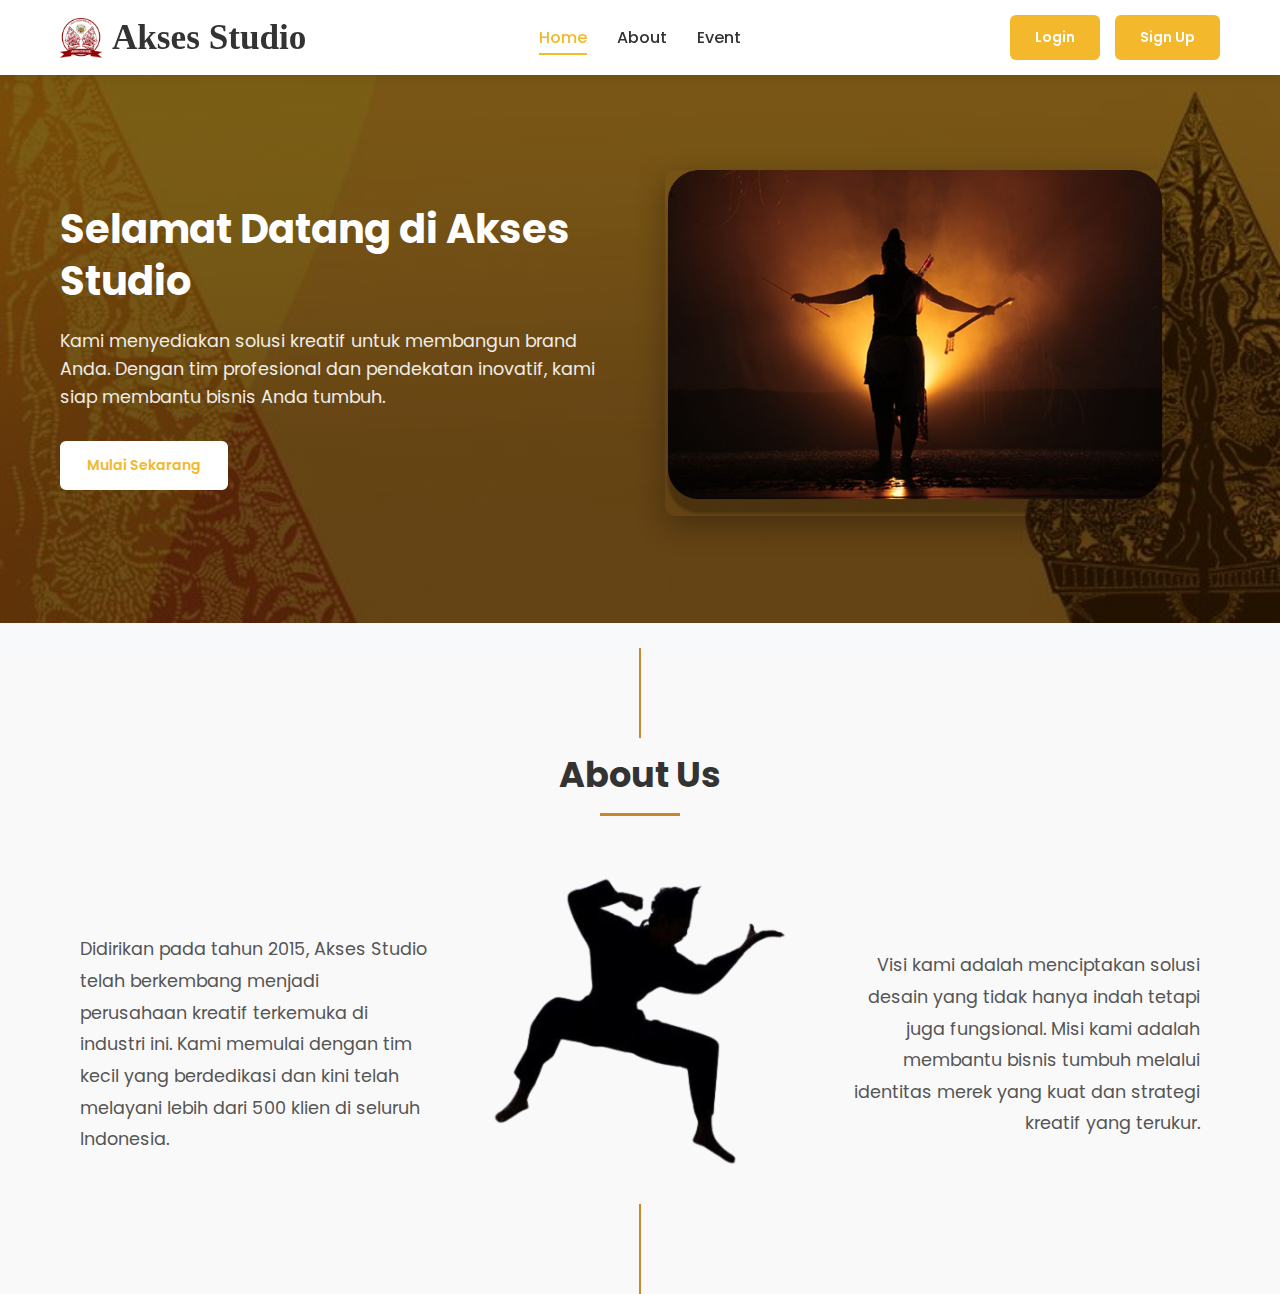
<file: Contact/index.html>
<!DOCTYPE html>
<html lang="en">
<head>
    <meta charset="UTF-8">
    <meta name="viewport" content="width=device-width, initial-scale=1.0">
    <title>Modern Navbar</title>
    <link rel="stylesheet" href="https://cdnjs.cloudflare.com/ajax/libs/font-awesome/6.4.0/css/all.min.css">
    <link href="https://fonts.googleapis.com/css2?family=Poppins:wght@400;500;600;700&display=swap" rel="stylesheet">
    <link rel="stylesheet" href="style.css">
</head>
<body>
<nav class="navbar">
        <div class="navbar-container">
            <a href="#" class="logo">
                <img src="img/akses logo.png" alt="Logo">
                <h2 class="dancing-script">Akses Studio</h2>
            </a>
            
            <div class="nav-links" id="navLinks">
                <a href="#" class="nav-item active">Home</a>
                <a href="#" class="nav-item">About</a>
                <a href="#" class="nav-item">Event</a>
            </div>
            
            <div class="nav-buttons">
                <a href="#" class="btn signup-btn">Login</a>
                <a href="#" class="btn signup-btn">Sign Up</a>
            </div>
            
            <button class="hamburger" id="hamburger">
                <i class="fas fa-bars"></i>
            </button>
        </div>
</nav>

<section class="hero">
    <div class="hero-container">
        <div class="hero-content">
            <h1 class="hero-title">Selamat Datang di Akses Studio</h1>
            <p class="hero-description">Kami menyediakan solusi kreatif untuk membangun brand Anda. Dengan tim profesional dan pendekatan inovatif, kami siap membantu bisnis Anda tumbuh.</p>
            <div class="hero-buttons">
                <a href="#" class="btn btn-primary">Mulai Sekarang</a>
            </div>
        </div>
        <div class="hero-image">
            <img src="img/ae2a8ea5a00084ec810cc0f879c3fb6d 1.png" alt="Illustrasi Kreatif" loading="lazy">
        </div>
    </div>
</section><br>

<section class="about-section">
    <div class="vertical-line top-line"></div>
    
    <div class="section-header">
        <h2 class="section-title">About Us</h2>
    </div>
    
    <div class="about-container">
        <div class="about-content left-text">
            <p>Didirikan pada tahun 2015, Akses Studio telah berkembang menjadi perusahaan kreatif terkemuka di industri ini. Kami memulai dengan tim kecil yang berdedikasi dan kini telah melayani lebih dari 500 klien di seluruh Indonesia.</p>
        </div>
        
        <div class="about-image">
            <img src="img/about hero.png" alt="Tentang Kami" loading="lazy">
        </div>
        
        <div class="about-content right-text">
            <p>Visi kami adalah menciptakan solusi desain yang tidak hanya indah tetapi juga fungsional. Misi kami adalah membantu bisnis tumbuh melalui identitas merek yang kuat dan strategi kreatif yang terukur.</p>
        </div>
    </div>
    
    <div class="vertical-line bottom-line"></div>
</section>

    <script src="main.js"></script>
</body>
</html>
</file>
<file: Contact/style.css>
/* Reset dan Base Styles */
* {
    margin: 0;
    padding: 0;
    box-sizing: border-box;
}

body {
    font-family: 'Poppins', sans-serif;
    background-color: #f8f9fa;
}

/* Navbar Styles */
.navbar {
    background-color: #ffffff;
    box-shadow: 0 2px 10px rgba(0, 0, 0, 0.1);
    position: fixed;
    top: 0;
    left: 0;
    right: 0;
    z-index: 1000;
    padding: 15px 0;
}

.navbar-container {
    max-width: 1200px;
    margin: 0 auto;
    padding: 0 20px;
    display: flex;
    justify-content: space-between;
    align-items: center;
}

.logo img {
    height: 40px;
    transition: transform 0.3s ease;
}

.logo:hover img {
    transform: scale(1.05);
}
.logo {
    display: flex;
    align-items: center; /* Ini yang membuat logo dan teks sejajar vertikal */
    gap: 10px; /* Jarak antara logo dan teks */
    text-decoration: none; /* Menghilangkan underline default dari link */
}

.logo h2 {
    margin: 0; /* Menghilangkan margin default h2 */
    color: #333; /* Warna teks, sesuaikan dengan kebutuhan */
    font-size: 2.2rem; /* Ukuran font, sesuaikan */
    font-weight: 600; /* Ketebalan font */
    transition: color 0.3s ease; /* Efek transisi saat hover */
}

.logo:hover h2 {
    color: #f3b82c; /* Warna saat hover, sesuaikan */
}

.nav-links {
    display: flex;
    gap: 30px;
    position: absolute;
    left: 50%;
    transform: translateX(-50%);
}

.nav-item {
    color: #333333;
    text-decoration: none;
    font-weight: 500;
    font-size: 16px;
    position: relative;
    padding: 5px 0;
    transition: color 0.3s ease;
}

.nav-item:hover {
    color: #f3b82c;
}

.nav-item::after {
    content: '';
    position: absolute;
    bottom: 0;
    left: 0;
    width: 0;
    height: 2px;
    background-color: #f3b82c;
    transition: width 0.3s ease;
}

.nav-item:hover::after {
    width: 100%;
}

.nav-item.active {
    color: #f3b82c;
}

.nav-item.active::after {
    width: 100%;
}

.nav-buttons {
    display: flex;
    gap: 15px;
}

.btn {
    padding: 10px 20px;
    border-radius: 6px;
    font-weight: 600;
    font-size: 14px;
    text-decoration: none;
    transition: all 0.3s ease;
    display: inline-block;
}

.login-btn {
    color: #ffffff;
    border: 1px solid #f3b82c;
    background-color: #f3b82c;
}

.login-btn:hover {
    background-color: rgba(74, 107, 255, 0.1);
}

.signup-btn {
    color: white;
    background-color: #F3B82C;

}

.signup-btn:hover {
    background-color: #f37f2c;
    transform: translateY(-2px);
    box-shadow: 0 4px 12px rgba(74, 107, 255, 0.2);
}

.hamburger {
    display: none;
    background: none;
    border: none;
    font-size: 24px;
    color: #333;
    cursor: pointer;
}

/* Responsive Styles */
@media (max-width: 992px) {
    .nav-links {
        gap: 20px;
    }
}

@media (max-width: 768px) {
    .navbar-container {
        padding: 0 15px;
    }
    
    .nav-links {
        position: static;
        transform: none;
        flex-direction: column;
        background-color: white;
        position: absolute;
        top: 70px;
        left: 0;
        right: 0;
        padding: 20px;
        box-shadow: 0 5px 10px rgba(0, 0, 0, 0.1);
        gap: 15px;
        display: none;
    }
    
    .nav-links.active {
        display: flex;
    }
    
    .nav-buttons {
        display: none;
    }
    
    .nav-buttons.active {
        display: flex;
        flex-direction: column;
        width: 100%;
        padding: 0 20px 20px;
        gap: 10px;
    }
    
    .hamburger {
        display: block;
    }
}

.dancing-script {
  font-family: "Dancing Script", cursive;
  font-optical-sizing: auto;
}

/* hero section */

/* Hero Section Styles */
.hero {
    background-image: linear-gradient(rgba(0, 0, 0, 0.5), rgba(0, 0, 0, 0.5)), url('img/background.jpeg');
    background-size: cover;
    background-position: center;
    background-repeat: no-repeat;
    color: white;
    padding: 100px 0;
    margin-top: 70px; /* Untuk memberi space di bawah navbar */
}

.hero-container {
    max-width: 1200px;
    margin: 0 auto;
    padding: 0 20px;
    display: flex;
    align-items: center;
    justify-content: space-between;
    gap: 50px;
}

.hero-content {
    flex: 1;
    animation: fadeInLeft 1s ease;
}

.hero-image {
    flex: 1;
    animation: fadeInRight 1s ease;
}

.hero-image img {
    width: 100%;
    max-width: 500px;
    border-radius: 10px;
    box-shadow: 0 10px 30px rgba(0, 0, 0, 0.3);
}

.hero-title {
    font-size: 2.5rem;
    font-weight: 700;
    margin-bottom: 20px;
    line-height: 1.3;
}

.hero-description {
    font-size: 1.1rem;
    line-height: 1.6;
    margin-bottom: 30px;
    opacity: 0.9;
}

.hero-buttons {
    display: flex;
    gap: 15px;
}

.btn {
    padding: 12px 25px;
    border-radius: 6px;
    font-weight: 600;
    text-decoration: none;
    transition: all 0.3s ease;
}

.btn-primary {
    background-color: #ffffff;
    color: #f3b82c;
    border: 2px solid #ffffff;
}

.btn-primary:hover {
    background-color: #f3b82c;
    color: white;
    transform: translateY(-3px);
    box-shadow: 0 5px 15px rgba(74, 107, 255, 0.4);
}

.btn-secondary {
    background-color: transparent;
    color: white;
    border: 2px solid white;
}

.btn-secondary:hover {
    background-color: rgba(255, 255, 255, 0.1);
    transform: translateY(-3px);
}

/* Animations */
@keyframes fadeInLeft {
    from {
        opacity: 0;
        transform: translateX(-50px);
    }
    to {
        opacity: 1;
        transform: translateX(0);
    }
}

@keyframes fadeInRight {
    from {
        opacity: 0;
        transform: translateX(50px);
    }
    to {
        opacity: 1;
        transform: translateX(0);
    }
}

/* Responsive Styles */
@media (max-width: 992px) {
    .hero-container {
        flex-direction: column;
        text-align: center;
    }
    
    .hero-buttons {
        justify-content: center;
    }
    
    .hero-image {
        margin-top: 40px;
    }
}

@media (max-width: 768px) {
    .hero {
        padding: 80px 0;
    }
    
    .hero-title {
        font-size: 2rem;
    }
    
    .hero-buttons {
        flex-direction: column;
        gap: 10px;
    }
    
    .btn {
        width: 100%;
        text-align: center;
    }
}


/* about section */

/* About Section Styles */
.about-section {
    position: relative;
    padding: 80px 0;
    background-color: #f9f9f9;
}

.vertical-line {
    position: absolute;
    left: 50%;
    transform: translateX(-50%);
    width: 2px;
    background-color: #C98729;
    height: 150px; 
}

.top-line {
    top: 0;
    height: 90px;
}

.bottom-line {
    bottom: 0;
    height: 90px;
}

.section-header {
    text-align: center;
    margin-bottom: 60px;
}

.section-title {
    font-size: 2.2rem;
    color: #333;
    position: relative;
    display: inline-block;
    padding-bottom: 15px;
    margin-top: 20px;
}

.section-title::after {
    content: '';
    position: absolute;
    bottom: 0;
    left: 50%;
    transform: translateX(-50%);
    width: 80px;
    height: 3px;
    background-color: #C98729;
}

.about-container {
    max-width: 1200px;
    margin: 0 auto;
    padding: 0 20px;
    display: flex;
    justify-content: space-between;
    align-items: center;
    gap: 40px;
}

.about-content {
    flex: 1;
    padding: 20px;
}

.left-text {
    text-align: left;
}

.right-text {
    text-align: right;
}

.about-content p {
    font-size: 1.1rem;
    line-height: 1.8;
    color: #555;
}

.about-image {
    flex: 1;
    max-width: 300px;
    text-align: center;
    margin-bottom: 40px;
}

.about-image img {
    width: 100%;
    border-radius: 10px;
    /* box-shadow: 0 5px 20px rgba(0, 0, 0, 0.1); */
}

/* Responsive Styles */
@media (max-width: 992px) {
    .about-container {
        flex-direction: column;
    }
    
    .about-content {
        text-align: center !important;
    }
    
    .about-image {
        order: -1;
        margin-bottom: 40px;
    }
    
    .left-text, .right-text {
        text-align: center !important;
    }
}

@media (max-width: 768px) {
    .section-title {
        font-size: 1.8rem;
    }
    
    .about-content p {
        font-size: 1rem;
    }
}
</file>
